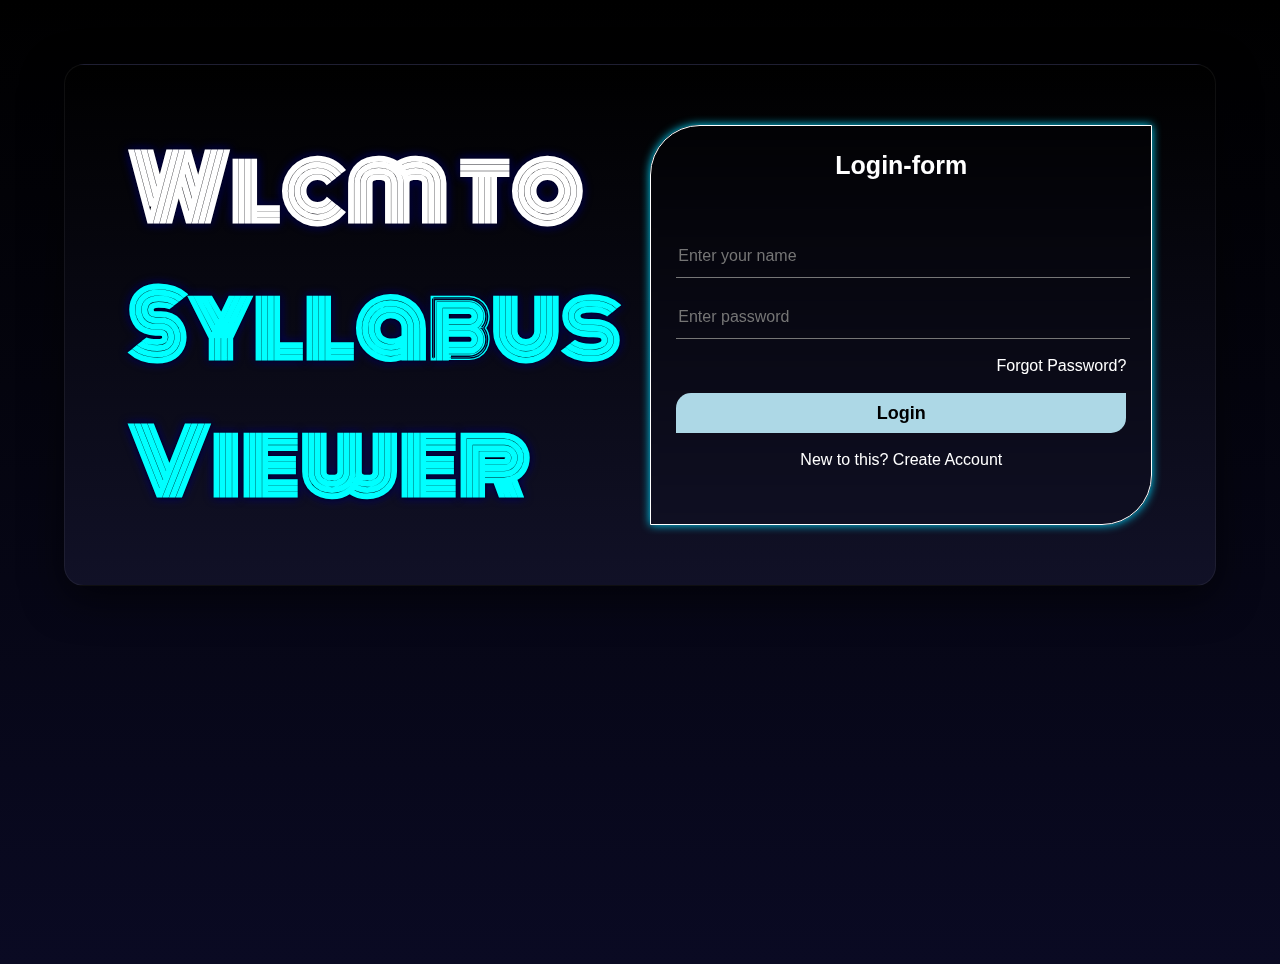
<file: index.html>
<!DOCTYPE html>
<html lang="en">
<head>
    <meta charset="UTF-8">
    <meta name="viewport" content="width=device-width, initial-scale=1.0">
    <title>Document</title>
    <link rel="stylesheet" href="styles.css">


<link rel="preconnect" href="https://fonts.googleapis.com">
<link rel="preconnect" href="https://fonts.gstatic.com" crossorigin>
<link href="https://fonts.googleapis.com/css2?family=Caveat:wght@400..700&family=Diplomata+SC&family=Monoton&family=Noto+Serif+JP:wght@200..900&family=Pirata+One&family=Quintessential&family=Rubik+Gemstones&display=swap" rel="stylesheet">

</head>
<body>
    <!-- <header id="header">
        <a href="index.html"><img src="./1760857406438~2.jpg" alt="Logo" id="logo"></a>
        <div id="logo_name">SyllabusFinder</div>
        <ul id="h_ul">
            <li class="h_ul_li"><a class="aa" href="index.html">Home</a></li>
            <li class="h_ul_li"><a class="aa" href="#" >About us</a></li>
            <li class="h_ul_li"><a class="aa" href="#" >Contact us</a></li>
        </ul>
    </header> -->

    <center><div id="container">
        <div class="subc" id="subc1">
            <p id="wlcmtxt"><span style="color:white">Wlcm to </span>Syllabus Viewer</p>
        </div>
        <div class="subc" id="subc2">
            <p id="log_txt">Login-form</p>

            <form class="input-field" onsubmit="return validateForm()" action="sem-selection.html">
                <!-- <label for="name">Name:</label> -->
                <input type="text" placeholder="Enter your name" id="name" name="name"  autocomplete="off"><br><br>
                <!-- <label for="pwd">Email:</label> -->
                <input type="password" placeholder="Enter password" id="pwd" name="pwd" ><br><br>   
                <a href="#" style="float: right;" class="log_link">Forgot Password?</a><br><br>
                <input type="submit" value="Login" style="border: none;" id="log_btn"><br><br>
                <p>New to this? <a href="sign-up.html" class="log_link">Create Account</a></p>

            </form>
        </div>
    </div>
    </center>



</body>
<script src="script.js"></script>
</html>
</file>
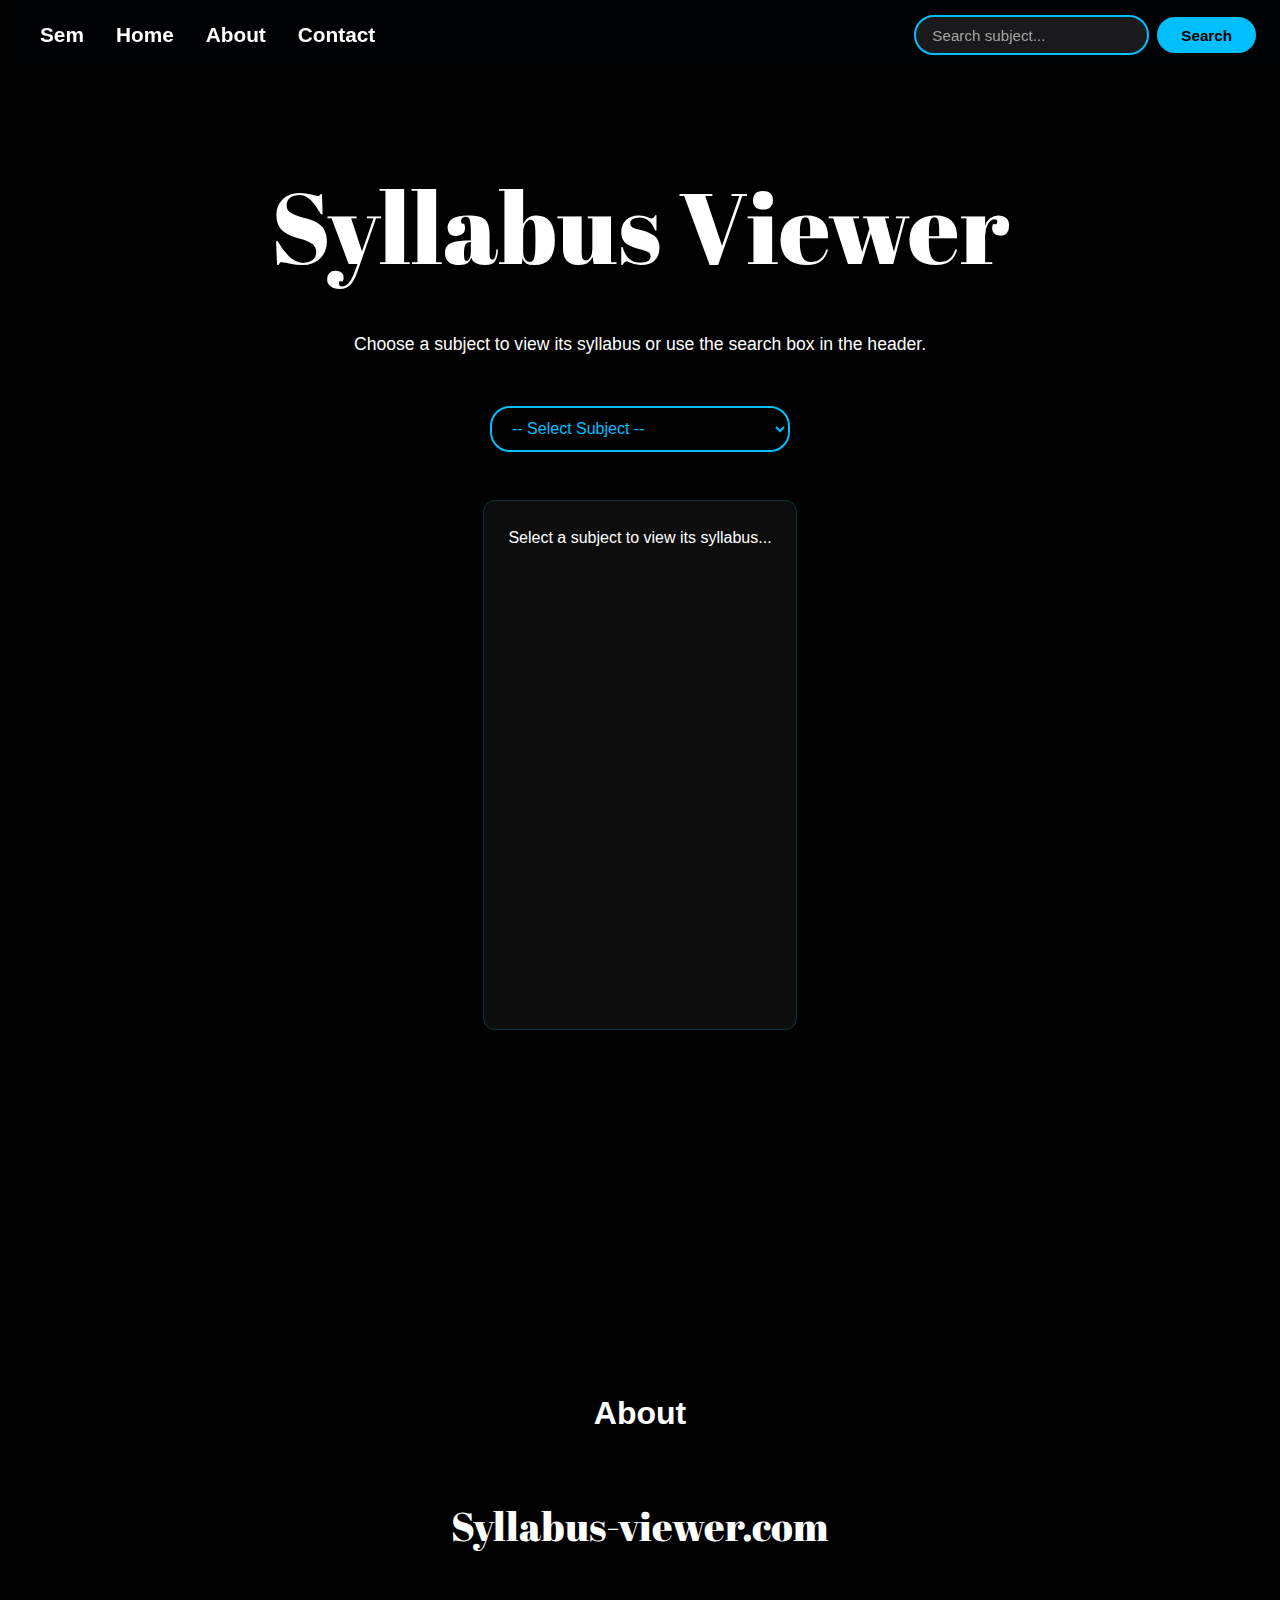
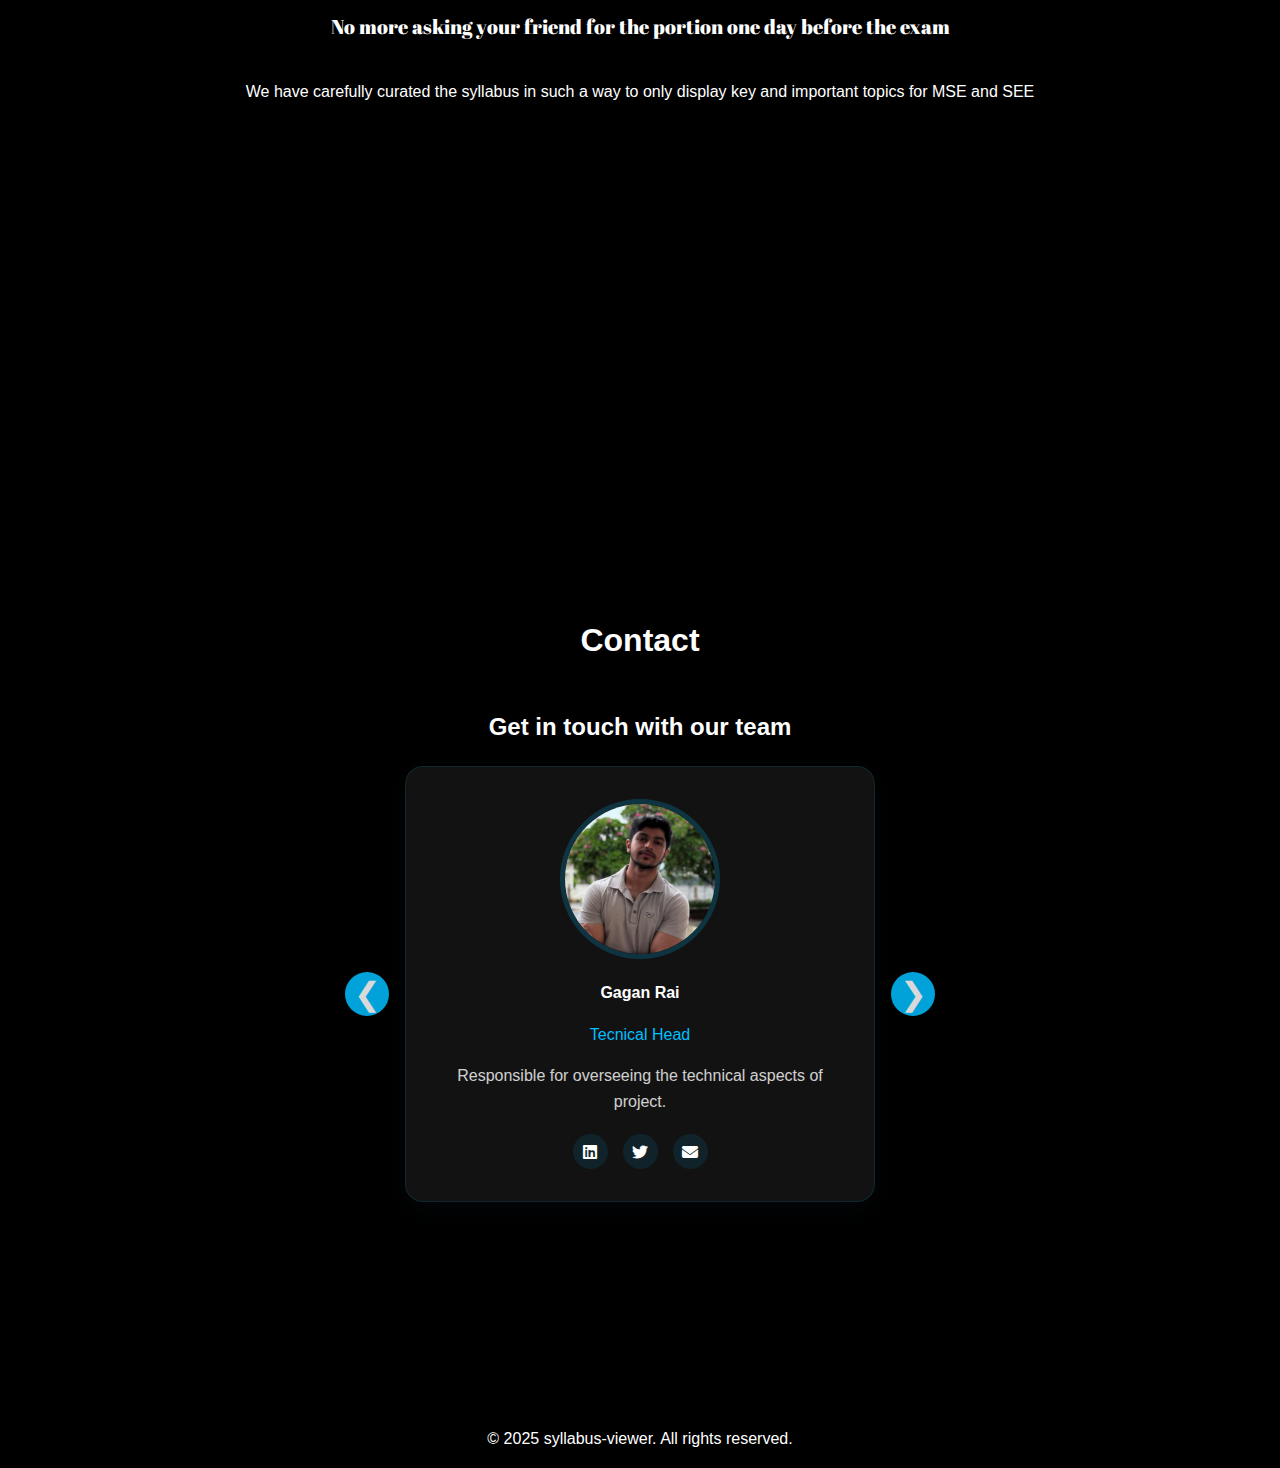
<file: index2.html>
<!DOCTYPE html>
<html lang="en">
  <head>
    <meta charset="UTF-8" />
    <meta name="viewport" content="width=device-width, initial-scale=1.0, user-scalable=no" />
<link rel="preconnect" href="https://fonts.googleapis.com">
<link rel="preconnect" href="https://fonts.gstatic.com" crossorigin>
<link href="https://fonts.googleapis.com/css2?family=Abril+Fatface&display=swap" rel="stylesheet">
    <title>Syllabus-viewer.com</title>
    <link rel="stylesheet" href="https://cdnjs.cloudflare.com/ajax/libs/font-awesome/6.4.0/css/all.min.css">
    <link rel="stylesheet" href="style.css">
  </head>
  <body>
   

    <!-- Navbar -->
    <header>
        <nav class="navbar">
            <ul class="nav-links">
                <li><a href="./sem-selection.html">Sem</a></li>
                <li><a href="#top">Home</a></li>
                <li><a href="#about">About</a></li>
                <li><a href="#contact">Contact</a></li>
            </ul>
            
            <form id="searchForm" class="search-form" role="search" onsubmit="return handleSearch(event)">
                <input id="searchInput" type="search" placeholder="Search subject..." aria-label="Search subject">
                <button type="submit">Search</button>
            </form>
            
            <div class="hamburger">
                <span></span>
                <span></span>
                <span></span>
            </div>
        </nav>
    </header>
    
  <main class="main">
    <section id="home" class="section home">
      <div class="section-container">
        <h1 class="page-title" style="font-family:Abril Fatface ,serif;font-weight: 400;font-style: normal;font-size: 100px;">Syllabus Viewer</h1>
        <p class="lead">Choose a subject to view its syllabus or use the search box in the header.</p>

        <div class="controls">
          <select id="subjectSelect" onchange="displaySyllabus()">
            <option value="">-- Select Subject --</option>
            <option>Maths</option>
            <option>COA</option>
            <option>Java</option>
            <option>FEWD</option>
            <option>DSA</option>
            <option>R LAB</option>
            <option>IDT</option>
            <option>DPS</option>
            <option>EOIC</option>
          </select>
        </div>

        <div id="syllabusBox" class="syllabus-box" aria-live="polite">
          Select a subject to view its syllabus...
        </div>
      </div>
    </section>

    <section id="about" class="section about">
      <div class="section-container">
        <h1>About</h1>

        <h2 style="font-family:Abril Fatface ,serif;font-weight: 400;font-style: normal;font-size:40px;">Syllabus-viewer.com</h2>
        <p style="font-family:Abril Fatface ,serif;font-weight: 100;font-style: normal;font-size: 20px;">No more asking your friend for the portion one day before the exam</p>
        <p>We have carefully curated the syllabus in such a way to only display key and important  topics for MSE and SEE </p>


      </div>
    </section>

    <section id="contact" class="section contact">
      <div class="section-container">
        <h1>Contact</h1>
        <h2>Get in touch with our team</h2>
            <section id="team" class="py-5">
      <div class="container">
        <div class="section-header" data-aos="fade-up" style="text-align: center;">
          
          
        </div>
        
        <div class="team-carousel" data-aos="fade-up">
          <div class="custom-carousel-inner">
            </div>
          </div>
        </div>
      </div>
    </section>

      </div>
    </section>
  </main>



    <!-- Footer -->
    <footer>
      <div class="container" style="text-align: center;">
        
    
            <p class="mb-0" style="padding-top:20px ;">&copy; 2025 syllabus-viewer. All rights reserved.</p>
          </div>
    </footer>

    
    <script>
        // Hamburger menu toggle
        const hamburger = document.querySelector('.hamburger');
        const navLinks = document.querySelector('.nav-links');
        navLinks.querySelectorAll('a').forEach(link => {
    link.addEventListener('click', () => {
        navLinks.classList.remove('active');
        hamburger.classList.remove('active');
    });
});
hamburger.addEventListener('click', () => {
    navLinks.classList.toggle('active');
    hamburger.classList.toggle('active');
});
    </script>
<script src="script.js"></script>
  </body>
</html>
</file>
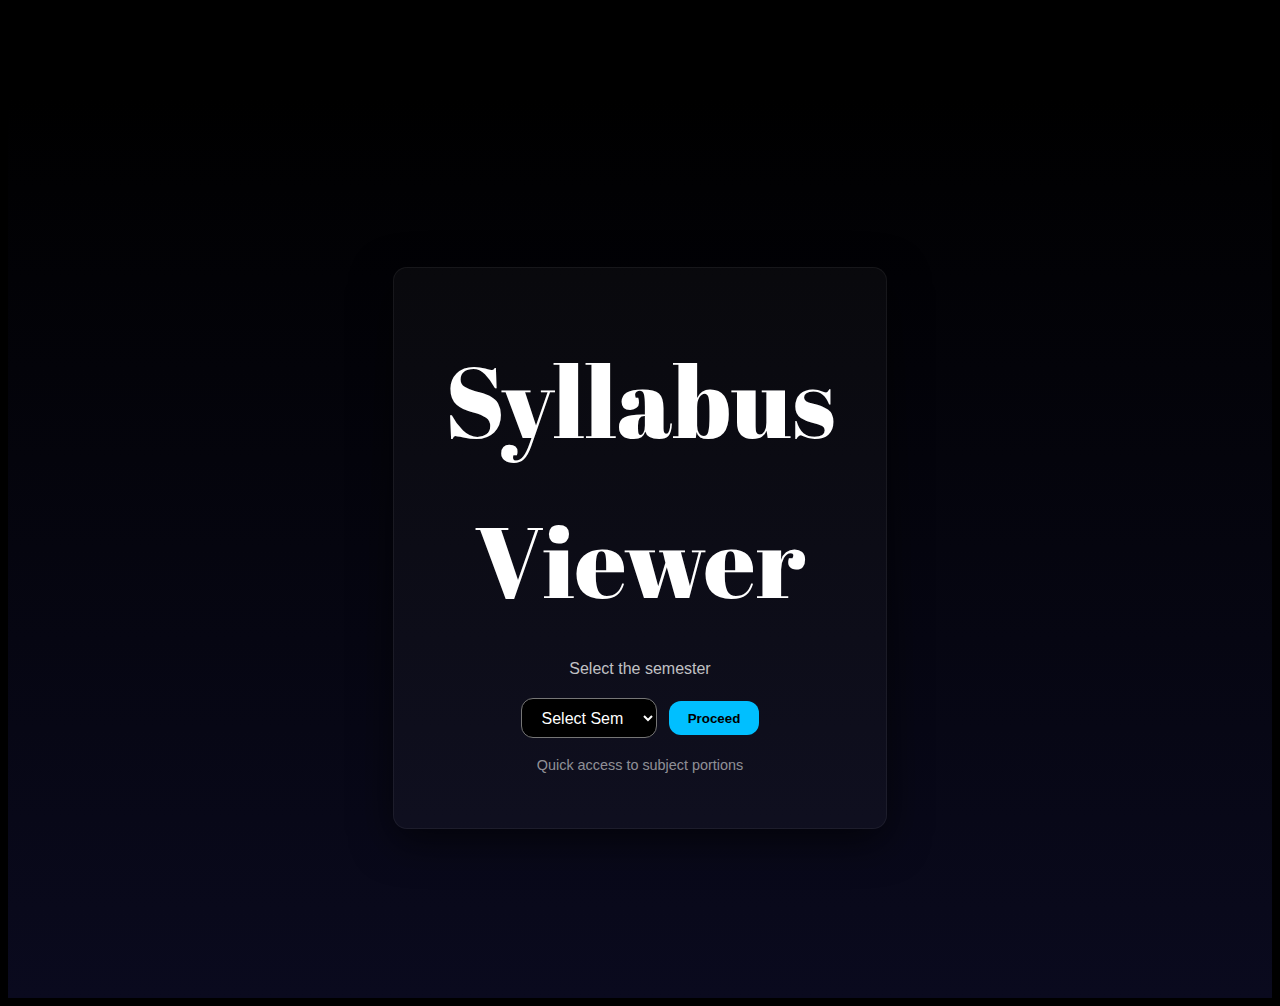
<file: sem-selection.html>
<!DOCTYPE html>
<html lang="en">
	<head>
        <link rel="preconnect" href="https://fonts.googleapis.com">
<link rel="preconnect" href="https://fonts.gstatic.com" crossorigin>
<link href="https://fonts.googleapis.com/css2?family=Abril+Fatface&display=swap" rel="stylesheet">
		<meta charset="utf-8" />
		<meta name="viewport" content="width=device-width, initial-scale=1" />
		<title>Syllabus Viewer — Login</title>
		<link rel="stylesheet" href="https://cdnjs.cloudflare.com/ajax/libs/font-awesome/6.4.0/css/all.min.css">
		<link rel="stylesheet" href="style.css">
		<style>
			/* Page-specific small adjustments to match site aesthetic */
			.login-page {
				min-height: 100vh;
				display: flex;
				align-items: center;
				justify-content: center;
				background: linear-gradient(180deg, rgba(0,0,0,0.9) 0%, rgba(10,10,30,1) 100%);
				color: var(--light);
			}
			.login-card {
				background: rgba(255,255,255,0.03);
				border: 1px solid rgba(255,255,255,0.06);
				padding: 2.25rem;
				border-radius: 14px;
				width: 420px;
				max-width: calc(100% - 32px);
				box-shadow: 0 12px 40px rgba(0,0,0,0.6);
				text-align: center;
			}
			.login-title {
				font-family: 'Abril Fatface', serif;
				font-size: 36px;
				margin: 0 0 0.5rem 0;
				color: white;
			}
			.login-sub { color: rgba(255,255,255,0.75); margin-bottom: 1rem; }
			.login-form { display:flex; gap:0.75rem; align-items:center; justify-content:center; margin-top:1rem; }
			.login-form select {
			
				padding: 0.6rem 1rem;
				border-radius: 12px;
			
	
				color: var(--light);
				font-size: 1rem;
			}
			.login-form button {
				padding: 0.6rem 1.2rem;
				border-radius: 12px;
				border: none;
				background: var(--secondary);
				color: var(--dark);
				font-weight: 700;
				cursor: pointer;
				transition: transform .15s ease, box-shadow .15s ease;
			}
			.login-form button:active { transform: translateY(1px); }
			@media (max-width:480px){
				.login-card{ padding:1.25rem; }
				.login-title{ font-size:28px; }
				.login-form{ flex-direction:column; }
				.login-form select, .login-form button{ width:100%; }
			}
		</style>
	</head>
	<body>

		<div class="login-page">
			<div class="login-card">
				<div class="branding">
					<div class="login-title"><h1 class="page-title" style="font-family:Abril Fatface ,serif;font-weight: 400;font-style: normal;font-size: 100px;">Syllabus Viewer</h1></div>
					<div class="login-sub">Select the semester</div>
				</div>

				<form id="loginForm" class="login-form" onsubmit="return doLogin(event)">
					<label for="sem" class="sr-only">Semester</label>
					<select id="sem" name="sem" aria-label="Select semester" style="background-color: black;">
						<option value="">Select Sem</option>
						<option value="1">Sem 1</option>
						<option value="2">Sem 2</option>
						<option value="3">Sem 3</option>
						<option value="4">Sem 4</option>
						<option value="5">Sem 5</option>
						<option value="6">Sem 6</option>
						<option value="7">Sem 7</option>
						<option value="8">Sem 8</option>
					</select>
					<button type="submit">Proceed</button>
				</form>

				<p style="margin-top:1rem; font-size:0.9rem; color:rgba(255,255,255,0.55)">Quick access to subject portions</p>
			</div>
		</div>

		<script>
			function doLogin(e){
				e.preventDefault();
				const sel = document.getElementById('sem');
				const val = sel.value;
				if(!val){
					sel.focus();
					return false;
				}
				// store selected semester so the main page can read it (optional)
				try{ localStorage.setItem('selectedSem', val); }catch(e){}
				// redirect to homepage
				window.location.href = 'index2.html';
				return false;
			}
		</script>
	</body>
</html>
</file>
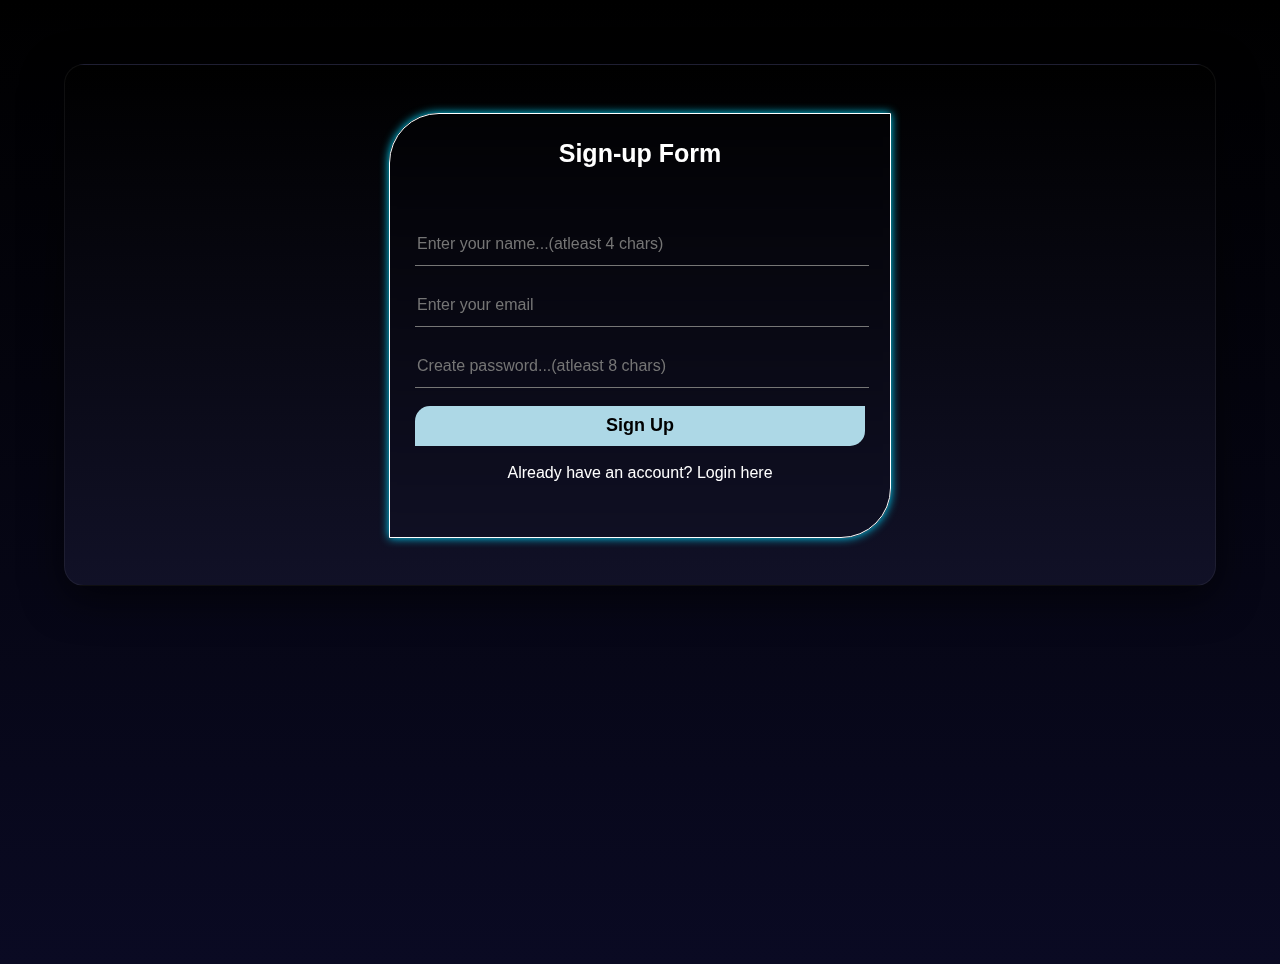
<file: sign-up.html>
<!DOCTYPE html>
<html lang="en">
<head>
    <meta charset="UTF-8">
    <meta name="viewport" content="width=device-width, initial-scale=1.0">
    <title>Sign-up Page</title>
    <link rel="stylesheet" href="styles.css">

    <link rel="preconnect" href="https://fonts.googleapis.com">
<link rel="preconnect" href="https://fonts.gstatic.com" crossorigin>
<link href="https://fonts.googleapis.com/css2?family=Caveat:wght@400..700&family=Diplomata+SC&family=Monoton&family=Noto+Serif+JP:wght@200..900&family=Pirata+One&family=Quintessential&family=Rubik+Gemstones&display=swap" rel="stylesheet">


</head>
<body>
        <!-- <header id="header">
        <a href="index.html"><img src="./1760857406438~2.jpg" alt="Logo" id="logo"></a>
        <div id="logo_name">SyllabusFinder</div>
        <ul id="h_ul">
            <li class="h_ul_li"><a class="aa" href="index.html">Home</a></li>
            <li class="h_ul_li"><a class="aa" href="#" >About us</a></li>
            <li class="h_ul_li"><a class="aa" href="#" >Contact us</a></li>
        </ul>
    </header>    -->

    <center><div id="container">
        
        <div class="subc" id="subc2">
            <p id="log_txt">Sign-up Form</p>
            <form class="input-field" onsubmit="return validateForm()" action="sem-selection.html" >
                <!-- <label for="name">Name:</label> -->
                <input type="text" placeholder="Enter your name...(atleast 4 chars)" id="name" name="name"  autocomplete="off"><br><br>
                <!-- <label for="email">Email:</label> -->
                <input type="email" placeholder="Enter your email" id="email" name="email"  autocomplete="off"><br><br>   
                <!-- <label for="pwd">Password:</label> -->
                <input type="password" placeholder="Create password...(atleast 8 chars)" id="pwd" name="pwd" ><br><br>   
                <input type="submit" value="Sign Up" style="border: none;" id="log_btn"><br><br>
                <p>Already have an account? <a href="index.html" class="log_link">Login here</a></p>

            </form>
        </div>


</body>
<script src="script.js"></script>

</html>
</file>
<file: styles.css>
*{
    margin: 0;
}



body {
  min-height: 100vh;
  margin: 0;
  font-family: 'Serif', serif;
  background: linear-gradient(180deg, #000000 0%, #0a0a23 100%);
  /* You can adjust the colors above for your preferred shade */
}



#header{
    background-color: rgba(105, 207, 241, .9);
    min-height: 60px;
    height: fit-content ;
    width: 100%;
    position: relative ;
    box-shadow: 0px 5px 30px rgb(255, 255, 255);
    align-items: center;
    opacity: transparent;
    
    
}



#h_ul{
    position: relative;
    color: black;
    display: flex;
    float: right;
    list-style: none;
    height: 100%;

    
}
.h_ul_li{
    
    font-family: cursive,'Segoe UI', Tahoma, Geneva, Verdana, sans-serif;
    padding: 15px;
    font-size: 17px; 

    
}

.h_ul_li:hover,#logo:hover{
    
    transform: matrix(1.075,0,0,1.075,0,0);
    transition: all 0.3s ease-in-out;
}

.aa{
    text-decoration: none;
    color:rgb(58, 5, 117);
    cursor: pointer;
}


#logo{
    height: 50px;
    padding: 5px;
    width: 50px;
    border-radius: 50%;
    float: left;
}

    
#logo_name{
    display: inline-block;
    height: 50px;
    line-height: 60px;                                                                      /* centers single-line text vertically */
    vertical-align: middle;
    margin-left: 8px;
    font-size: 30px;
    font-family: "Quintessential",'Segoe UI', Tahoma, Geneva, Verdana, sans-serif;
    color: rgb(58, 5, 117);
    
    
}


/* HEADER END*/


#container{
    /* background-color: brown; */
    position: relative;
    text-align: center;
    color: white;
    font-family: 'Segoe UI', Tahoma, Geneva, Verdana, sans-serif;
    justify-content: center;
    align-items: center;

    background: linear-gradient(180deg, rgba(0,0,0,0.9) 0%, rgb(17, 17, 39) 100%);
    border-radius: 20px;
    border: 1px solid rgba(255,255,255,0.06);
    box-shadow: 0 12px 40px rgba(0,0,0,0.6);


    max-width: 1150px;
    min-width: 200px    ;
    min-height: 500px;
    margin: 5%;
    padding: 10px;
    display: flex;
    flex-wrap: wrap;
}

#subc2:hover,
#subc2:focus-within {
    box-shadow: 0px 0px 20px rgb(0, 255, 255);
    transform: scale(1.02,1.02);
    background: rgba(63, 226, 255, 0.065);
    transition: all 0.5s ease-in-out;
    

}

#wlcmtxt{

    font-family: "Monoton", serif;
    font-style: normal;
    font-size: 5.5rem;
    font-weight: bolder;
    margin-top: 5%;
    margin-bottom: 5%;
    text-align: left;
    color: aqua;
    text-shadow: 0px 0px 5px rgb(0, 0, 0),0px 0px 10px darkblue;

}

@media (max-width: 768px) {
  #wlcmtxt{
    font-size: 4rem; 
    text-align: center;  }
}

@media (max-width: 600px) {
  #wlcmtxt {
    font-size: 3rem; /* smaller size for mobile */
    /* text-align: center; */
  }
}


.subc{
    /* background-color: aqua; */
    
    margin: 1%;
    border-radius: 50px 0px 50px 0px;  
    flex-grow: 1; 
    flex-basis: 200; 
    min-width: 25px;
    max-width: 500px;
}

#subc2  {
    background: transparent;
    backdrop-filter: blur(3px);
    border: 1px solid white;
    box-shadow: 0px 0px 10px rgb(1, 217, 255)   ;
    
}

.input-field input{
    width: 100%;
    height: 40px;
    background: transparent;
    border-width: 0px 0px 1px 0px;
    
    font-size: 16px;
    color: white;
    
}

#log_txt{
    text-align: center;
    font-size: 25px;
    font-family: cursive,'Segoe UI', Tahoma, Geneva, Verdana, sans-serif;
    margin-top: 25px;
    color: white;
    font-weight: bolder;
}
.input-field{
    position: relative;

    margin: 30px 0;
    padding: 5%;
}
input:focus{
    border: none;  
}
.input-field input:focus~label,
.input-field input:valid~label{
    font-size:08.rem;
    top: 10px;
    transform:traslateY(-120%);
}

#log_btn{
    width: 100%;
    height: 40px;
    background-color: rgb(173, 216, 230);
    color: black;
    font-size: 18px;
    font-weight: bolder;
    border-radius: 15px 0px 15px 0px;
    cursor: pointer;
}

#log_btn:hover{
    background-color: rgb(123, 204, 231);
    color: black;
    box-shadow: 0px 0px 10px rgb(0, 255, 255);
    transform: scale(1.02,1.02);
    transition-duration: .5s;
}

.log_link{
    text-decoration: none;
     color: white;
}
.log_link:hover{
    text-decoration: underline;
    color: rgb(142, 197, 197);
    transform: scale(1.02,1.02);

}


/* CONTAINER END */

/* Sign-up Page */
</file>
<file: style.css>
/* style.css */
:root {
  --primary: #0a0a23;
  --secondary: #00bfff;
  --dark: #000000;
  --light: #ffffff;
  --gray: #f8f9fa;
  --accent: #0066cc;
}

/* Base Styles */
body {
  font-family: 'Poppins', sans-serif;
  background-color: var(--dark);
  color: var(--light);
  overflow-x: hidden;
  line-height: 1.6;
  padding-top: 90px;
}

h1, h2, h3, h4, h5, h6 {
  font-family: 'Montserrat', sans-serif;
  font-weight: 700;
}

a {
  text-decoration: none;
  transition: all 0.3s ease;
}


/* Navbar */

header {
    width: 100%;
    position: fixed;
    top: 0;
    z-index: 1000;
}

.navbar {
    height: 70px;
    width: 100%;
    display: flex;
    justify-content: space-between;
    align-items: center;
    gap: 2rem;
    padding: 1rem 2rem;
    background-color:rgba(0, 2, 6, 0.479);
    backdrop-filter: blur(20px);
    box-sizing: border-box;
}

/* Add padding-top to body so content is not hidden behind navbar */

.nav-links {
    display: flex;
    gap: 2rem;
    list-style: none;
    padding: 0;
    justify-content: center;
    align-items: center;
}
.nav-links li a {
    font-family:Montserrat, sans-serif;
    font-weight: bold;
    color: #fff;
    text-decoration: none;
    font-size:1.3rem;
    transition: color 0.3s;
}

.nav-links li a:hover {
    color:  #00bfff;
    font-size: 1.325rem;
}

.hamburger {
    display: none;
    flex-direction: column;
    cursor: pointer;
    gap: 5px;
}

.hamburger span {
    display: block;
    width: 25px;
    height: 3px;
    background: #fff;
    border-radius: 2px;
    transition: 0.3s;
}

/* Sections */
.section {
    width: 100%;
    padding: 0;
    margin: 0;
}

.section-container {
    height: 100vh;
    display: flex;
    flex-direction: column;
    justify-content: center;
    align-items: center;
    padding: 2rem;
    max-width: 100%;
}

/* Search Form */
.search-form {
    display: flex;
    gap: 0.5rem;
    align-items: center;
    margin-left: auto;
}

.search-form input {
    padding: 0.6rem 1rem;
    border: 2px solid var(--secondary);
    border-radius: 20px;
    background-color: rgba(255, 255, 255, 0.1);
    color: var(--light);
    font-size: 0.95rem;
    outline: none;
    transition: all 0.3s ease;
    min-width: 200px;
}

.search-form input::placeholder {
    color: rgba(255, 255, 255, 0.6);
}

.search-form input:focus {
    background-color: rgba(0, 191, 255, 0.15);
    border-color: var(--light);
    box-shadow: 0 0 10px rgba(0, 191, 255, 0.3);
}

.search-form button {
    padding: 0.6rem 1.5rem;
    background-color: var(--secondary);
    color: var(--dark);
    border: none;
    border-radius: 20px;
    font-weight: bold;
    cursor: pointer;
    transition: all 0.3s ease;
    font-size: 0.95rem;
}

.search-form button:hover {
    background-color: var(--light);
    transform: translateY(-2px);
    box-shadow: 0 5px 15px rgba(0, 191, 255, 0.4);
}

.search-form button:active {
    transform: translateY(0);
}

/* Responsive styles */
@media (max-width: 768px) {
    body {
        padding-top: 70px;
    }
    
    .navbar {
        flex-wrap: wrap;
        height: auto;
        gap: 0.5rem;
        padding: 0.5rem 1rem;
    }
    
    .nav-links {
        position: absolute;
        top: 60px;
        left: 0;
        background: rgba(0, 10, 14, 0.918);
        flex-direction: column;
        width: 100%;
        transform: translateX(200%);
        transition: transform 0.3s ease-in;
        box-shadow: 0 2px 8px rgba(0,0,0,0.2);
        padding: 1rem 0;
        z-index: 100;
    }
    
    .nav-links.active {
        transform: translateX(0);
    }
    
    .hamburger {
        display: flex;
        margin-left: auto;
    }
    
    .search-form {
        order: 3;
        width: calc(100% - 2rem);
        margin: 0.5rem 1rem 0 1rem;
        gap: 0.5rem;
        flex-basis: 100%;
    }
    
    .search-form input {
        flex: 1;
        min-width: auto;
        padding: 0.5rem 0.75rem;
        font-size: 0.9rem;
    }
    
    .search-form button {
        white-space: nowrap;
        padding: 0.5rem 1rem;
        font-size: 0.9rem;
    }
    
    .section-container {
        min-height: auto;
        height: auto;
        padding: 1.5rem;
    }
}

/* Syllabus box styling */
.syllabus-box {
    background: rgba(255, 255, 255, 0.05);
    border: 1px solid rgba(0, 191, 255, 0.2);
    border-radius: 12px;
    padding: 1.5rem;
    margin-top: 1.5rem;
    height: 80vh;
    overflow-y: auto;
    color: var(--light);
}

.syllabus-box h3 {
    margin-top: 0;
    color: var(--secondary);
}

.syllabus-box ul {
    list-style: none;
    padding: 0;
}

.syllabus-box li {
    padding: 0.5rem 0;
    border-bottom: 1px solid rgba(255, 255, 255, 0.1);
    font-size: 0.95rem;
}

.syllabus-box li:last-child {
    border-bottom: none;
}

@media (max-width: 480px) {
    .syllabus-box {
        height: 300px;
        padding: 1rem;
        max-width: 100%;
    }
    
    .syllabus-box li {
        font-size: 0.85rem;
        padding: 0.4rem 0;
    }
}

/* Hamburger animation */
.hamburger.active span:nth-child(1) {
    transform: rotate(45deg) translate(5px, 5px);
}
.hamburger.active span:nth-child(2) {
    opacity: 0;
}
.hamburger.active span:nth-child(3) {
    transform: rotate(-45deg) translate(5px, -5px);
}



.controls {
    margin: 1.5rem 0;
    width: 100%;
    max-width: 300px;
}

.controls select {
    width: 100%;
    padding: 0.7rem 1rem;
    border: 2px solid var(--secondary);
    border-radius: 20px;
    background-color: rgba(255, 255, 255, 0.08);
    color: var(--secondary);
    font-size: 1rem;
    cursor: pointer;
    outline: none;
    transition: all 0.3s ease;
}

.controls select:hover {
    background-color: rgba(0, 191, 255, 0.15);
}

.controls select:focus {
    box-shadow: 0 0 10px rgba(0, 191, 255, 0.3);
}

@media (max-width: 480px) {
    .controls {
        max-width: 100%;
    }
    
    .controls select {
        font-size: 0.95rem;
    }
}

/* Page title and lead text */
.page-title {
    margin: 1rem 0;
    text-align: center;
}

.lead {
    font-size: 1.1rem;
    text-align: center;
    margin: 0.5rem 0 1.5rem 0;
    max-width: 600px;
}

@media (max-width: 768px) {
    .page-title {
        font-size: 2rem !important;
        margin: 0.5rem 0;
    }
    
    .lead {
        font-size: 0.95rem;
        margin: 0.5rem 0 1rem 0;
    }
}

@media (max-width: 480px) {
    .page-title {
        font-size: 1.5rem !important;
        margin: 0.25rem 0;
    }
    
    .lead {
        font-size: 0.85rem;
        margin: 0.25rem 0 0.75rem 0;
    }
}

a, a:hover, a:focus, a:active {
  text-decoration: none !important;
}


.social-links {
  display: flex;
  justify-content: center;
  gap: 15px;
}

.social-links a {
  width: 35px;
  height: 35px;
  background: rgba(0, 191, 255, 0.1);
  border-radius: 50%;
  display: flex;
  align-items: center;
  justify-content: center;
  color: var(--light);
  transition: all 0.3s ease;
}

.social-links a:hover {
  background: var(--secondary);
  color: var(--dark);
  transform: translateY(-3px);
}




/* Footer */
footer {
  background: rgb(0, 0, 0);
  color: var(--light);
  position: relative;
}


/* Team Carousel */
.team-carousel {
  position: relative;
  padding: 0 50px;
}

.team-card {
  background: rgba(255, 255, 255, 0.05);
  border: 1px solid rgba(255, 255, 255, 0.1);
  border-radius: 15px;
  padding: 30px;
  text-align: center;
  max-width: 500px;
  margin: 0 auto;
  transition: all 0.3s ease;
}

.team-img {
  width: 150px;
  height: 150px;
  border-radius: 50%;
  overflow: hidden;
  margin: 0 auto 20px;
  border: 5px solid rgba(0, 191, 255, 0.2);
}

.team-img img {
  width: 100%;
  height: 100%;
  object-fit: cover;
}

.team-info h4 {
  font-weight: 600;
  margin-bottom: 5px;
}

.position {
  color: var(--secondary);
  font-weight: 500;
  margin-bottom: 15px;
}

.bio {
  margin-bottom: 20px;
  opacity: 0.8;
}

.social-links {
  display: flex;
  justify-content: center;
  gap: 15px;
}

.social-links a {
  width: 35px;
  height: 35px;
  background: rgba(0, 191, 255, 0.1);
  border-radius: 50%;
  display: flex;
  align-items: center;
  justify-content: center;
  color: var(--light);
  transition: all 0.3s ease;
}

.social-links a:hover {
  background: var(--secondary);
  color: var(--dark);
  transform: translateY(-3px);
}

.carousel-control-prev,
.carousel-control-next {
  width: 50px;
  height: 50px;
  background: rgba(0, 191, 255, 0.2);
  border-radius: 50%;
  top: 50%;
  transform: translateY(-50%);
  opacity: 1;
  transition: all 0.3s ease;
}

.carousel-control-prev:hover,
.carousel-control-next:hover {
  background: var(--secondary);
}

.carousel-control-prev {
  left: -25px;
}

.carousel-control-next {
  right: -25px;
}

/* Custom Team Carousel Styles */
.custom-carousel-inner {
  display: flex;
  flex-direction: column;
  align-items: center;
  position: relative;
  min-height: 420px;
}
.custom-carousel-inner .team-card {
  width: 100%;
  max-width: 420px;
  margin: 0 auto 20px auto;
  background: rgba(255,255,255,0.07);
  border: 1px solid rgba(0,191,255,0.13);
  border-radius: 18px;
  box-shadow: 0 8px 32px 0 rgba(44,62,80,0.10);
  padding: 32px 24px;
  transition: box-shadow 0.2s, transform 0.2s;
}
.custom-carousel-inner .carousel-arrow {
  position: absolute;
  top: 50%;
  transform: translateY(-50%);
  background: var(--secondary);
  color: #fff;
  border: none;
  border-radius: 50%;
  width: 44px;
  height: 44px;
  font-size: 2rem;
  cursor: pointer;
  z-index: 10;
  opacity: 0.85;
  transition: background 0.3s, color 0.3s;
  display: flex;
  align-items: center;
  justify-content: center;
}
.custom-carousel-inner .carousel-arrow.left {
  left: -60px;
}
.custom-carousel-inner .carousel-arrow.right {
  right: -60px;
}
.custom-carousel-inner .carousel-arrow:hover {
  background: #0099e6;
  color: #fff;
}
@media (max-width: 767.98px) {
  .custom-carousel-inner .carousel-arrow.left {
    left: 10px;
  }
  .custom-carousel-inner .carousel-arrow.right {
    right: 10px;
  }
  .custom-carousel-inner .team-card {
    max-width: 98vw;
    padding: 18px 4vw;
  }
}




#subjectSelect{
  background-color:black;
}
</file>
